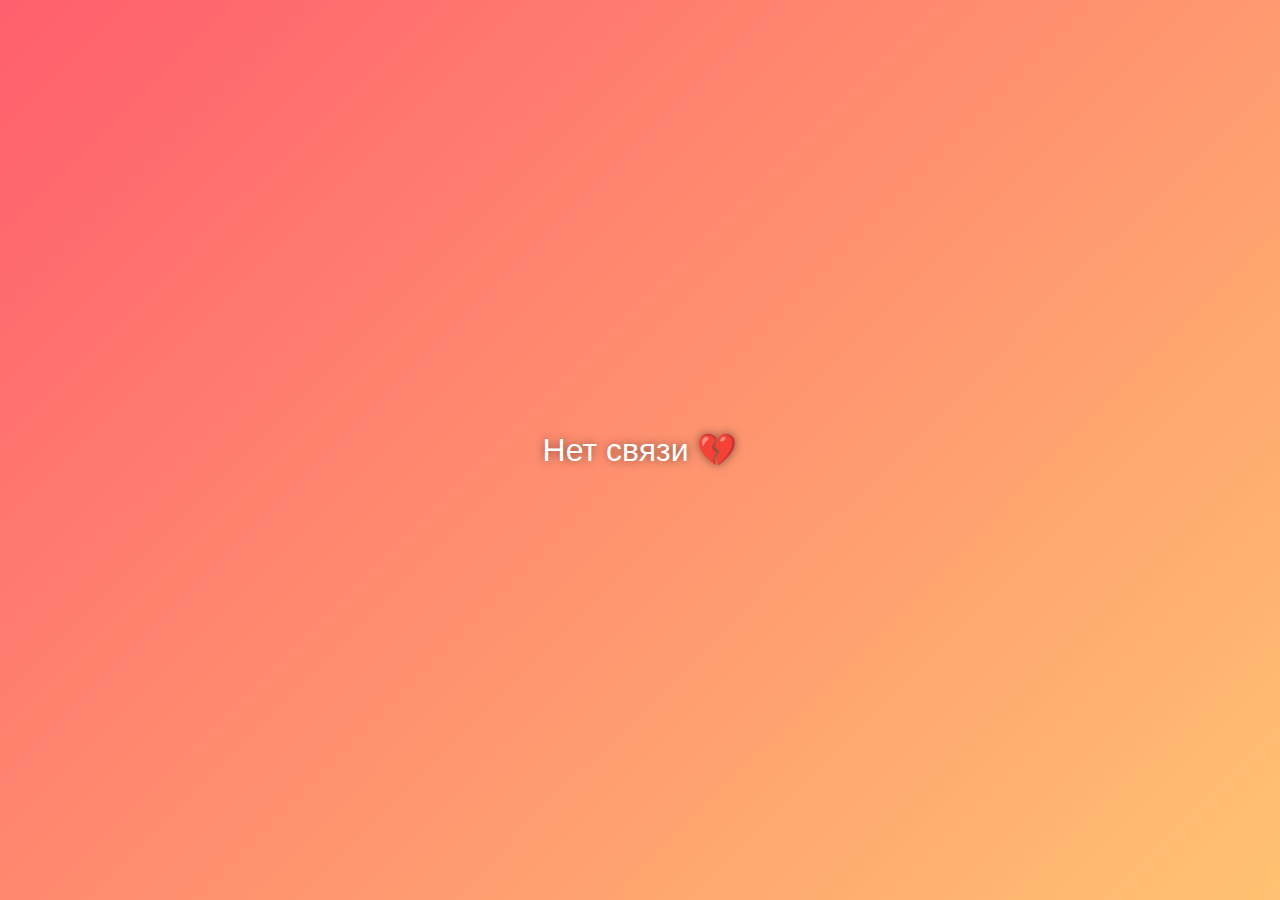
<file: index.htm>
<!DOCTYPE html>
<html lang="ru">
<head>
<meta charset="UTF-8">
<title>Для тебя ❤️</title>
<meta name="viewport" content="width=device-width, initial-scale=1.0">
<link rel="manifest" href="manifest.json">

<style>
body{
  margin:0;
  height:100vh;
  display:flex;
  justify-content:center;
  align-items:center;
  background:linear-gradient(135deg,#ff5f6d,#ffc371);
  font-family:-apple-system, BlinkMacSystemFont, sans-serif;
  color:white;
  text-align:center;
}
#msg{
  font-size:2em;
  padding:20px;
  text-shadow:0 0 10px rgba(0,0,0,0.5);
}
</style>
</head>
<body>

<div id="msg">Загрузка…</div>

<script>
const URL = "https://ТВОЙ_НИК.github.io/ТВОЙ_РЕПО/messages.json";

async function loadMessage(){
  try{
    const res = await fetch(URL + "?t=" + Date.now());
    const data = await res.json();
    document.getElementById("msg").textContent = data.message;
  }catch{
    document.getElementById("msg").textContent = "Нет связи 💔";
  }
}

loadMessage();
setInterval(loadMessage, 15000); // каждые 15 сек
</script>

</body>
</html>
</file>
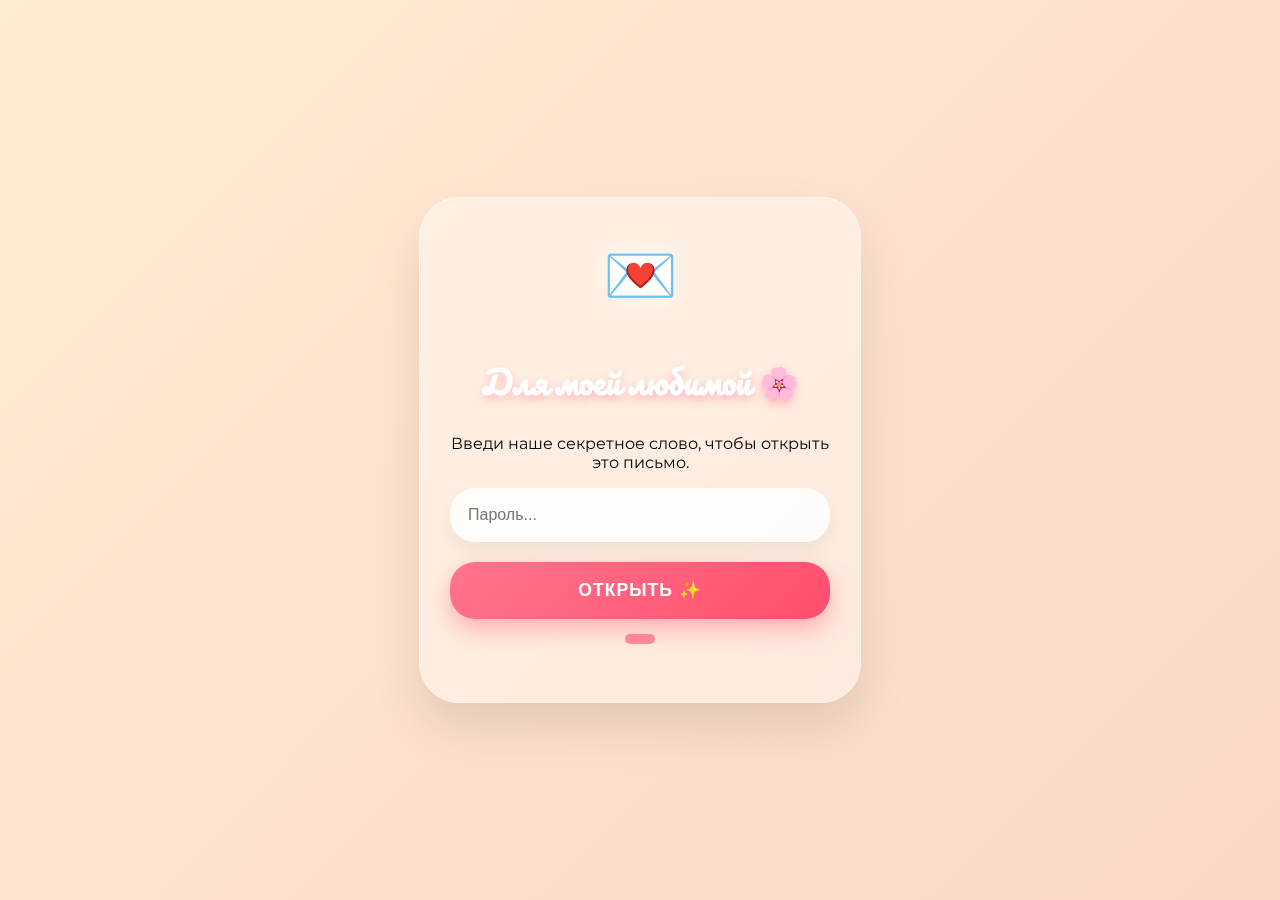
<file: index.html>
<!DOCTYPE html>
<html lang="ru">
<head>
    <meta charset="UTF-8">
    <meta name="viewport" content="width=device-width, initial-scale=1.0, maximum-scale=1.0, user-scalable=no">
    <title>Для Тебя ❤️</title>
    
    <link rel="manifest" href="manifest.json">
    <meta name="apple-mobile-web-app-capable" content="yes">
    <meta name="apple-mobile-web-app-status-bar-style" content="black-translucent">
    <link rel="apple-touch-icon" href="myy.png">
    <meta name="theme-color" content="#ff758c">

    <link href="https://fonts.googleapis.com/css2?family=Pacifico&family=Montserrat:wght@300;500;700&display=swap" rel="stylesheet">
    <link rel="stylesheet" href="https://cdnjs.cloudflare.com/ajax/libs/animate.css/4.1.1/animate.min.css"/>
    <link rel="stylesheet" href="style.css">
    
    <script src="https://telegram.org/js/telegram-web-app.js"></script>
</head>
<body>

<div class="bg-canvas"></div>

<div class="container animate__animated animate__fadeIn">
    <div id="login-screen">
        <div class="heart-icon pulse-animation">💌</div>
        <h1 class="font-sweet">Для моей любимой 🌸</h1>
        <p class="description">Введи наше секретное слово, чтобы открыть это письмо.</p>

        <div class="input-group">
            <input type="password" id="password" placeholder="Пароль...">
            <button onclick="checkPassword()" class="btn-open">Открыть ✨</button>
        </div>
        <p id="error-message"></p>
    </div>

    <div id="letter-content" style="display: none;">
        <h2 class="font-sweet">Моё письмо тебе ✨</h2>
        <div class="letter-text">
            <p class="animate__animated animate__fadeInUp">Любимая, это место — только для нас. ✨</p>
            <p class="animate__animated animate__fadeInUp" style="animation-delay: 0.5s;">
                Каждый день с тобой — это история, которую я хочу писать вечно. Спасибо за твой свет.
            </p>
            <p class="highlight animate__animated animate__heartBeat animate__infinite animate__slow">
                Ты мой котенок 🐾💖
            </p>
        </div>

        <div class="actions">
            <button id="notify-btn" onclick="enableNotifications()" class="btn-notify">
                🔔 Включить уведомления любви
            </button>
            
            <button id="install-btn" onclick="installPWA()" class="btn-main install-btn">
                📲 Установить приложение
            </button>

            <button onclick="goToApp()" class="btn-main highlight-btn">Посмотреть счётчик ❤️</button>
        </div>
    </div>
</div>

<script src="script.js"></script>
</body>
</html>
</file>
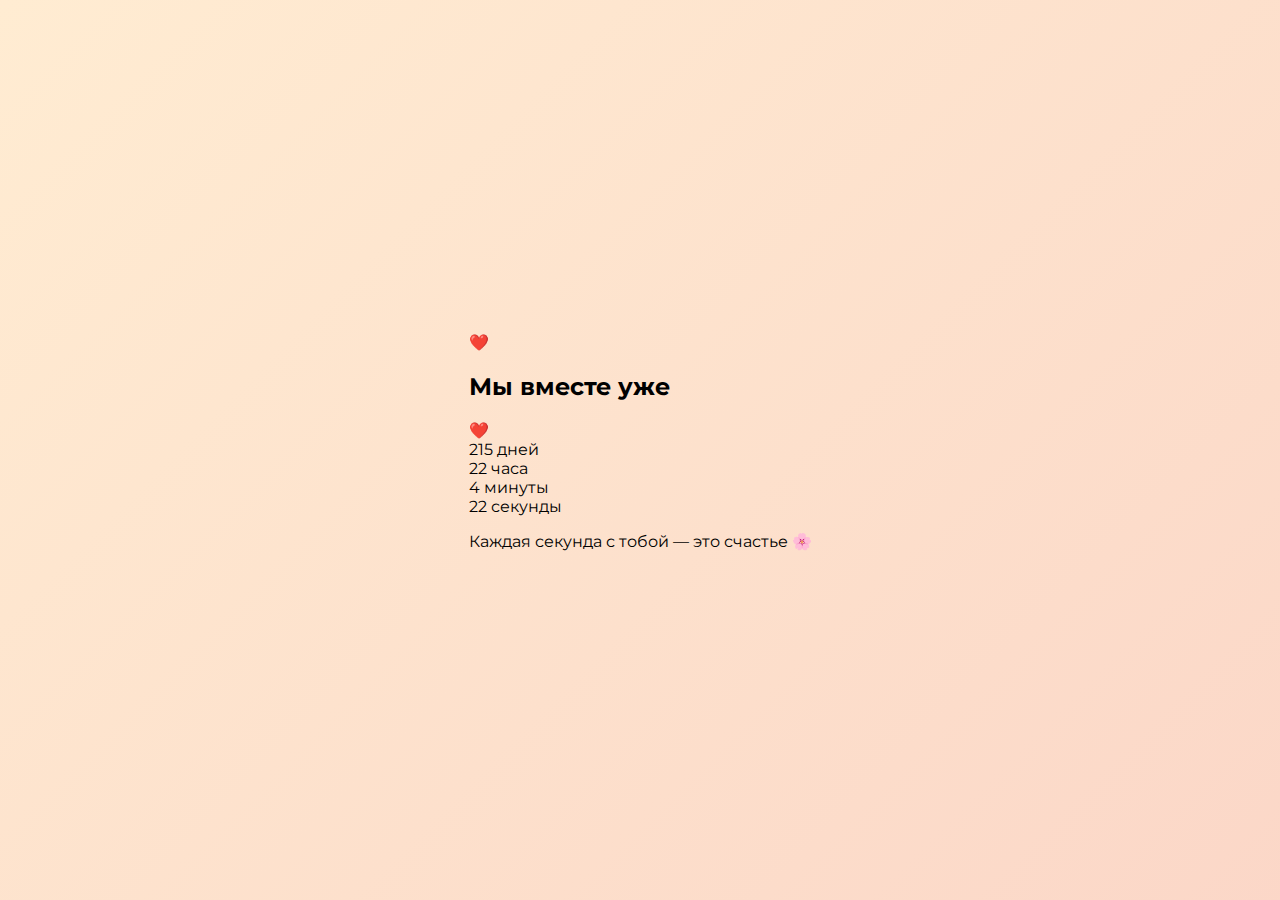
<file: app.html>
<!DOCTYPE html>
<html lang="ru">
<head>
    <meta charset="UTF-8">
    <meta name="viewport" content="width=device-width, initial-scale=1.0, viewport-fit=cover">
    <title>Наш Уголок ❤️</title>
    <link rel="stylesheet" href="style.css">
    <link href="https://fonts.googleapis.com/css2?family=Pacifico&family=Montserrat:wght@400;700&display=swap" rel="stylesheet">
    <link rel="stylesheet" href="https://cdnjs.cloudflare.com/ajax/libs/animate.css/4.1.1/animate.min.css"/>
</head>
<body>

<div class="app-wrapper animate__animated animate__fadeIn">
    <div class="love-counter">
        <div class="counter-header">
            <span class="heart-pulse">❤️</span>
            <h2>Мы вместе уже</h2>
            <span class="heart-pulse">❤️</span>
        </div>
        
        <div class="timer-grid">
            <div class="timer-item">
                <span class="timer-number" id="days">0</span>
                <span class="timer-label" id="days-label">дней</span>
            </div>
            <div class="timer-item">
                <span class="timer-number" id="hours">0</span>
                <span class="timer-label" id="hours-label">часов</span>
            </div>
            <div class="timer-item">
                <span class="timer-number" id="mins">0</span>
                <span class="timer-label" id="mins-label">минут</span>
            </div>
            <div class="timer-item">
                <span class="timer-number" id="secs">0</span>
                <span class="timer-label" id="secs-label">секунд</span>
            </div>
        </div>
    </div>

    <div class="info-card">
        <p>Каждая секунда с тобой — это счастье 🌸</p>
    </div>
</div>

<script>
    // 1. УСТАНОВИ ВАШУ ДАТУ ЗДЕСЬ (Год, месяц-1, день, часы, минуты)
    // Примечание: Январь - это 0, Февраль - 1 и т.д.
    const START_DATE = new Date(2025, 11, 22, 19, 30, 0); 

    function updateTimer() {
        const now = new Date();
        const diff = now - START_DATE;

        const d = Math.floor(diff / (1000 * 60 * 60 * 24));
        const h = Math.floor((diff / (1000 * 60 * 60)) % 24);
        const m = Math.floor((diff / (1000 * 60)) % 60);
        const s = Math.floor((diff / 1000) % 60);

        document.getElementById("days").innerText = d;
        document.getElementById("hours").innerText = h;
        document.getElementById("mins").innerText = m;
        document.getElementById("secs").innerText = s;

        // Обновляем текст с правильными окончаниями
        document.getElementById("days-label").innerText = declension(d, ['день', 'дня', 'дней']);
        document.getElementById("hours-label").innerText = declension(h, ['час', 'часа', 'часов']);
        document.getElementById("mins-label").innerText = declension(m, ['минута', 'минуты', 'минут']);
        document.getElementById("secs-label").innerText = declension(s, ['секунда', 'секунды', 'секунд']);
    }

    function declension(n, titles) {
        return titles[(n % 10 === 1 && n % 100 !== 11) ? 0 : n % 10 >= 2 && n % 10 <= 4 && (n % 100 < 10 || n % 100 >= 20) ? 1 : 2];
    }

    setInterval(updateTimer, 1000);
    updateTimer();
</script>

</body>
</html>
</file>
<file: style.css>
/* Подключаем стильный шрифт */
@import url('https://fonts.googleapis.com/css2?family=Montserrat:wght@300;400;700&family=Pacifico&display=swap');

.letter-text {
    line-height: 1.7; /* Увеличиваем межстрочный интервал */
    margin: 25px 0;
    font-weight: 300;
    text-align: left; /* Текст письма лучше читается по левому краю */
    font-size: 0.95rem;
    color: #000;
    max-height: 300px; /* Чтобы письмо не улетало за экран на мобилках */
    overflow-y: auto; /* Добавляет прокрутку, если текста станет слишком много */
    padding-right: 10px;
}

/* Настройка красивого тонкого скроллбара */
.letter-text::-webkit-scrollbar {
    width: 3px;
}
.letter-text::-webkit-scrollbar-thumb {
    background: rgba(255, 255, 255, 0.3);
    border-radius: 10px;
}

.letter-text p {
    margin-bottom: 15px; /* Отступ между абзацами */
    animation: fadeInUp 1s ease both;
}

/* Задержки появления абзацев для эффекта чтения */
.letter-text p:nth-child(1) { animation-delay: 0.2s; }
.letter-text p:nth-child(2) { animation-delay: 0.5s; }
.letter-text p:nth-child(3) { animation-delay: 0.8s; }
.letter-text p:nth-child(4) { animation-delay: 1.1s; }
.letter-text p:nth-child(5) { animation-delay: 1.4s; }

.highlight {
    text-align: center;
    font-family: 'Pacifico', cursive;
    font-size: 1.2rem;
    color: #fff;
    margin-top: 30px !important;
    text-shadow: 0 0 15px rgba(255, 255, 255, 0.4);
}


:root {
    --main-pink: #ff758c;
    --accent-pink: #ff4d6d;
    --glass: rgba(255, 255, 255, 0.2);
}

body {
    background: linear-gradient(-45deg, #ff9a9e, #fad0c4, #fad0c4, #ffecd2);
    background-size: 400% 400%;
    animation: gradientBG 15s ease infinite; /* Анимированный фон */
    height: 100vh;
    display: flex;
    justify-content: center;
    align-items: center;
    margin: 0;
    font-family: 'Montserrat', sans-serif;
    overflow: hidden;
}

/* Анимация перелива фона */
@keyframes gradientBG {
    0% { background-position: 0% 50%; }
    50% { background-position: 100% 50%; }
    100% { background-position: 0% 50%; }
}

.container {
    background: rgba(255, 255, 255, 0.4);
    backdrop-filter: blur(20px); /* Тот самый стеклянный эффект */
    -webkit-backdrop-filter: blur(20px);
    padding: 40px 30px;
    border-radius: 40px;
    box-shadow: 0 25px 50px rgba(0, 0, 0, 0.1);
    width: 85%;
    max-width: 380px;
    text-align: center;
    border: 1px solid rgba(255, 255, 255, 0.4);
    position: relative;
    z-index: 10;
}

h1 {
    font-family: 'Pacifico', cursive;
    color: #fff;
    text-shadow: 0 4px 10px rgba(255, 77, 109, 0.3);
    margin-bottom: 25px;
    font-size: 2rem;
}

.heart-icon {
    font-size: 60px;
    margin-bottom: 20px;
    display: inline-block;
    filter: drop-shadow(0 0 10px rgba(255,255,255,0.8));
    animation: heartBeat 1.5s ease-in-out infinite;
}

@keyframes heartBeat {
    0% { transform: scale(1); }
    15% { transform: scale(1.3); }
    30% { transform: scale(1); }
    45% { transform: scale(1.15); }
    60% { transform: scale(1); }
}

input {
    width: 100%;
    padding: 18px;
    border-radius: 25px;
    border: none;
    background: rgba(255, 255, 255, 0.8);
    margin-bottom: 20px;
    outline: none;
    font-size: 1rem;
    box-sizing: border-box;
    transition: 0.3s;
    box-shadow: 0 10px 20px rgba(0,0,0,0.05);
}

input:focus {
    background: #fff;
    transform: scale(1.02);
}

button {
    background: linear-gradient(135deg, #ff758c 0%, #ff4d6d 100%);
    color: white;
    border: none;
    padding: 18px 30px;
    border-radius: 25px;
    font-weight: 700;
    font-size: 1.1rem;
    cursor: pointer;
    width: 100%;
    transition: 0.4s;
    box-shadow: 0 10px 25px rgba(255, 77, 109, 0.4);
    text-transform: uppercase;
    letter-spacing: 1px;
}

button:hover {
    transform: translateY(-3px);
    box-shadow: 0 15px 30px rgba(255, 77, 109, 0.6);
}

button:active {
    transform: scale(0.95);
}

#error-message {
    color: #fff;
    background: rgba(255, 75, 110, 0.6);
    padding: 5px 15px;
    border-radius: 10px;
    font-size: 0.85rem;
    margin-top: 15px;
    display: inline-block;
}
</file>
